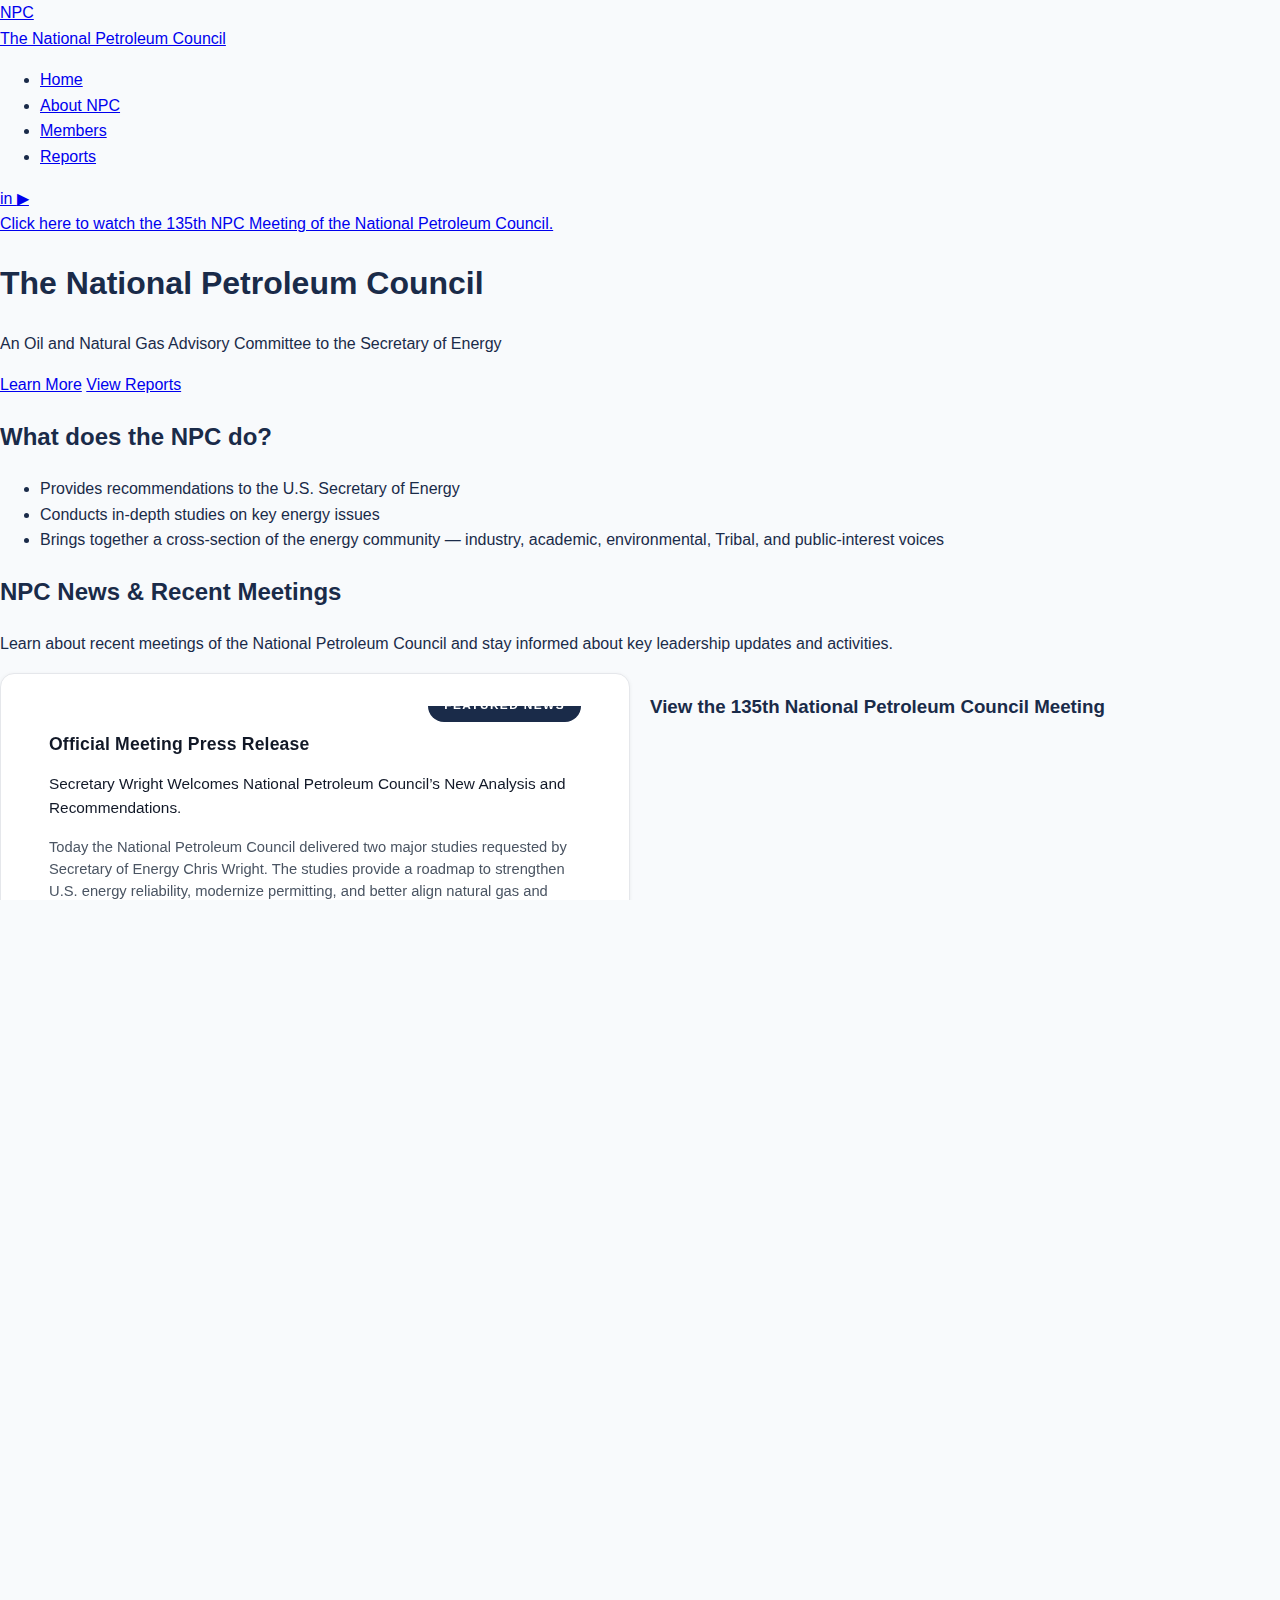
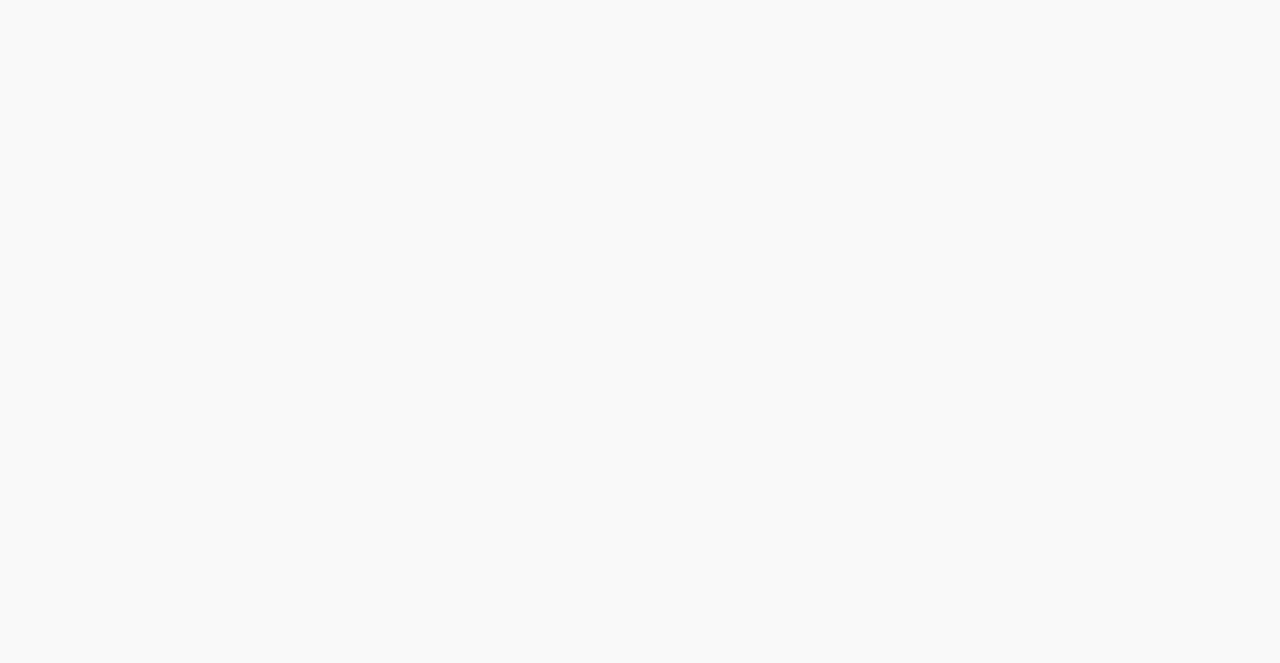
<file: index.html>
<!DOCTYPE html>
<html lang="en">
<head>
  <!-- =========================
       BASIC DOCUMENT METADATA
       ========================= -->
  <meta charset="UTF-8" />
  <meta http-equiv="X-UA-Compatible" content="IE=edge" />

  <!-- =========================
       PAGE TITLE (SEO)
       ========================= -->
  <title>National Petroleum Council (NPC) – Advisory Committee to the U.S. Secretary of Energy</title>

  <!-- =========================
       VIEWPORT / RESPONSIVE
       ========================= -->
  <meta name="viewport" content="width=device-width, initial-scale=1" />

  <!-- =========================
       CORE SEO META TAGS
       ========================= -->
  <meta name="description" content="The National Petroleum Council (NPC) advises the U.S. Secretary of Energy on oil and natural gas issues. Learn about members, reports, studies, and Council meetings." />
  <meta name="robots" content="index,follow,max-image-preview:large" />
  <link rel="canonical" href="https://www.npc.org/" />

  <!-- =========================
       THEME / COLOR SCHEME
       ========================= -->
  <meta name="theme-color" media="(prefers-color-scheme: light)" content="#3c4d97">
  <meta name="theme-color" media="(prefers-color-scheme: dark)" content="#0b1020">
  <meta name="color-scheme" content="light dark">
  <meta name="referrer" content="strict-origin-when-cross-origin">

  <!-- =========================
       OPEN GRAPH / SOCIAL SHARING
       ========================= -->
  <meta property="og:type" content="website">
  <meta property="og:title" content="National Petroleum Council (NPC)">
  <meta property="og:description" content="An Oil and Natural Gas Advisory Committee to the Secretary of Energy.">
  <meta property="og:url" content="https://www.npc.org/">
  <meta property="og:site_name" content="National Petroleum Council">
  <meta property="og:image" content="https://www.npc.org/images/homegifs/NPC-head.gif">
  <meta property="og:image:alt" content="National Petroleum Council logo">
  <meta property="og:image:type" content="image/gif">
  <meta property="og:image:width" content="328">
  <meta property="og:image:height" content="168">

  <!-- =========================
       FAVICONS / PWA MANIFEST
       ========================= -->
  <link rel="icon" href="/favicon.ico">
  <link rel="apple-touch-icon" sizes="180x180" href="/apple-touch-icon.png">
  <link rel="manifest" href="/site.webmanifest">

  <!-- =========================
       SITE STYLESHEETS
       ========================= -->
  <link rel="stylesheet" href="style.css" />

  <!-- =========================
       GOOGLE ANALYTICS (GA4)
       ========================= -->
  <!-- Google tag (gtag.js) -->
  <script async src="https://www.googletagmanager.com/gtag/js?id=G-93EXH3XJ1R"></script>
  <script>
    window.dataLayer = window.dataLayer || [];
    function gtag(){dataLayer.push(arguments);}
    gtag('js', new Date());

    // GA4 config for npc.org
    gtag('config', 'G-93EXH3XJ1R', {
      page_title: 'NPC Main Site'
    });
  </script>

  <!-- =========================
       STRUCTURED DATA (SCHEMA.ORG)
       TYPE: GovernmentOrganization
       ========================= -->
  <script type="application/ld+json">
  {
    "@context":"https://schema.org",
    "@type":"GovernmentOrganization",
    "name":"National Petroleum Council",
    "url":"https://www.npc.org/",
    "logo":"https://www.npc.org/images/homegifs/NPC-head.gif",
    "contactPoint":[
      {
        "@type":"ContactPoint",
        "contactType":"information",
        "email":"info@npc.org",
        "telephone":"+1-202-393-6100"
      }
    ],
    "address":{
      "@type":"PostalAddress",
      "streetAddress":"1101 Vermont Avenue, NW, Suite 300",
      "addressLocality":"Washington",
      "addressRegion":"DC",
      "postalCode":"20005",
      "addressCountry":"US"
    },
    "sameAs":[
      "https://www.linkedin.com/company/national-petroleum-council/",
      "https://www.youtube.com/@NationalPetroleumCouncil"
    ]
  }
  </script>
</head>
<body>

  <!-- =========================
       SITE HEADER + MAIN NAV
       ========================= -->
  <header class="site-header">
    <div class="container">
      <div class="top-bar">
        <!-- Logo + Brand -->
        <a href="index.html" class="logo-wrap">
          <div class="logo-circle">NPC</div>
          <div class="logo-text">The National Petroleum Council</div>
        </a>

        <!-- Primary Navigation -->
        <nav aria-label="Main navigation">
          <ul>
            <li><a href="index.html">Home</a></li>
            <li><a href="about.html">About NPC</a></li>
            <li><a href="members.html">Members</a></li>
            <li><a href="reports.html">Reports</a></li>
          </ul>
        </nav>

        <!-- Social Links (Header) -->
        <div class="social-links">
          <a
            href="https://www.linkedin.com/company/national-petroleum-council/"
            class="social-link"
            target="_blank"
            rel="noopener noreferrer"
            aria-label="LinkedIn"
          >
            in
          </a>

          <a
            href="https://www.youtube.com/@NationalPetroleumCouncil"
            class="social-link social-link--yt"
            target="_blank"
            rel="noopener noreferrer"
            aria-label="YouTube"
          >
            ▶
          </a>
        </div>
      </div>
    </div>
  </header>

  <!-- =========================
       ANNOUNCEMENT / ALERT BAR
       ========================= -->
  <div class="announcement-bar">
    <a
      href="https://www.youtube.com/watch?v=ondgR7b0pbw"
      target="_blank"
      rel="noopener noreferrer"
    >
      Click here to watch the 135th NPC Meeting of the National Petroleum Council.
    </a>
  </div>

  <!-- =========================
       HERO SECTION (INTRO / CTA)
       ========================= -->
  <section class="hero">
    <div class="container">
      <div class="hero-inner">
        <!-- Hero Left: Main Message + CTAs -->
        <div class="hero-left">
          <h1>The National Petroleum Council</h1>
          <p>An Oil and Natural Gas Advisory Committee to the Secretary of Energy</p>

          <div class="hero-actions">
            <a href="about.html" class="btn btn-primary">Learn More</a>
            <a href="reports.html" class="btn btn-ghost">View Reports</a>
          </div>
        </div>

        <!-- Hero Right: What NPC Does (Key Bullets) -->
        <aside class="hero-right">
          <h2>What does the NPC do?</h2>
          <ul class="hero-list">
            <li>Provides recommendations to the U.S. Secretary of Energy</li>
            <li>Conducts in-depth studies on key energy issues</li>
            <li>
              Brings together a cross-section of the energy community — industry, academic,
              environmental, Tribal, and public-interest voices
            </li>
          </ul>
        </aside>
      </div>
    </div>
  </section>

  <!-- =========================
       MAIN CONTENT WRAPPER
       ========================= -->
  <main>

    <!-- =========================
         NEWS & RECENT MEETINGS
         ========================= -->
    <section class="news-section">
      <div class="container">
        <!-- Section Header / Intro Text -->
        <header class="news-header">
          <h2>NPC News &amp; Recent Meetings</h2>
          <p>
            Learn about recent meetings of the National Petroleum Council and stay informed about
            key leadership updates and activities.
          </p>
        </header>

        <div class="news-grid">

<div class="featured-carousel card">
  <div class="carousel-track">

    <!-- Carousel Item 1: Post Meeting Press Release (NEW FIRST ITEM) -->
    <article class="carousel-item">
      <div class="news-feature-tag">Featured News</div>
      <h3>Official Meeting Press Release</h3>
      <p class="news-feature-title">
        Secretary Wright Welcomes National Petroleum Council’s New Analysis and Recommendations.
      </p>
      <p class="news-feature-body">
 Today the National Petroleum Council delivered two major studies requested by Secretary of Energy Chris Wright. The studies provide a roadmap to strengthen U.S. energy reliability, modernize permitting, and better align natural gas and electric systems.
      </p>
      <a
        href="files/CM135_Post_PR_2025-12-03.pdf"
        class="btn btn-outline"
        target="_blank"
        rel="noopener noreferrer"
      >
        View Press Release
      </a>
    </article>

    <!-- Carousel Item 2: Upcoming Meeting (was #1) -->
    <article class="carousel-item">
      <div class="news-feature-tag">Featured News</div>
      <h3>Upcoming Meeting</h3>
      <p class="news-feature-title">
        NPC Announces 135th Meeting Scheduled for December 3, 2025
      </p>
      <p class="news-feature-body">
        The National Petroleum Council will convene the 135th meeting on December 3, 2025, in Washington, D.C. This meeting will present key findings of the permitting and gas-electric 
        coordination studies, along with updates on the Council’s Future Energy Systems report.
      </p>
      <a
        href="files/2025_NPC_Media_Advisory.pdf"
        class="btn btn-outline"
        target="_blank"
        rel="noopener noreferrer"
      >
        View Media Advisory
      </a>
    </article>

    <!-- Carousel Item 3: Leadership Announcement (was #2) -->
    <article class="carousel-item">
      <div class="news-feature-tag">Featured News</div>
      <h3>Leadership Announcement</h3>
      <p class="news-feature-title">
        NPC Announces Appointment of Next Executive Director
      </p>
      <p class="news-feature-body">
        The National Petroleum Council has announced the appointment of its next Executive
        Director. The Executive Director leads the Council's staff in coordinating study
        efforts and supporting Council meetings, ensuring that the Secretary of Energy receives
        timely, well-documented advice on oil and natural gas issues.
      </p>
      <a
        href="files/NPC_Press_Release-New_Executive_Director-2025-7-22.pdf"
        class="btn btn-outline"
        target="_blank"
        rel="noopener noreferrer"
      >
        Read Announcement
      </a>
    </article>

    <!-- Carousel Item 4: Permitting Study Request (was #3) -->
    <article class="carousel-item">
      <div class="news-feature-tag">Study Request</div>
      <h3>Oil and Natural Gas Infrastructure Permitting</h3>
      <p class="news-feature-title">
        NPC Directed to conduct study on Permitting
      </p>
      <p class="news-feature-body">
        In response to a formal request from Secretary of Energy Chris Wright, the Council will
        re-evaluate and update the permitting section of the NPC's 2019 Dynamic Delivery study.
        The study will provide practical recommendations based on current legislation and regulations
        to support streamlined permitting processes and siting of new energy infrastructure.
      </p>
      <a
        href="files/GE_Perm_Req_Ltr.pdf"
        class="btn btn-outline"
        target="_blank"
        rel="noopener noreferrer"
      >
        Read Secretary's Letter
      </a>
    </article>

    <!-- Carousel Item 5: Gas-Electric Coordination Study (was #4) -->
    <article class="carousel-item">
      <div class="news-feature-tag">Study Request</div>
      <h3>Gas-Electric Coordination Study</h3>
      <p class="news-feature-title">
        NPC to Address Critical Misalignment Between Natural Gas and Electric Power Systems
      </p>
      <p class="news-feature-body">
        Secretary Wright has requested the NPC conduct an urgent study on gas-electric coordination
        to address reliability risks stemming from misaligned markets. The study will assess how
        rising natural gas and electricity demand are straining pipelines, examine impacts on energy
        reliability, and recommend actionable strategies to prevent reliability impacts on the
        interconnected systems.
      </p>
      <a
        href="files/GE_Perm_Req_Ltr.pdf"
        class="btn btn-outline"
        target="_blank"
        rel="noopener noreferrer"
      >
        Read Secretary's Letter
      </a>
    </article>

  </div>

  <!-- Carousel Controls: Prev / Dots / Next -->
  <div class="carousel-controls">
    <button class="carousel-btn prev-btn" aria-label="Previous News Item">‹</button>
    <div class="carousel-dots">
      <span class="dot active"></span>
      <span class="dot"></span>
      <span class="dot"></span>
      <span class="dot"></span>
      <span class="dot"></span>
    </div>
    <button class="carousel-btn next-btn" aria-label="Next News Item">›</button>
  </div>
</div>

<!-- Embedded Video: Last NPC Council Meeting -->
<article class="news-video-card">
  <h3 class="news-eyebrow">View the 135th National Petroleum Council Meeting</h3>

  <div class="video-embed">
    <iframe
      src="https://www.youtube.com/embed/ondgR7b0pbw?start=0"
      title="135th Meeting of the National Petroleum Council Video"
      frameborder="0"
      allow="accelerometer; autoplay; clipboard-write; encrypted-media; gyroscope; picture-in-picture; web-share"
      allowfullscreen
    ></iframe>
  </div>

  <p class="news-meta">
    Date: Wednesday, December 3, 2025 &nbsp;|&nbsp; Location: Washington, DC
  </p>
  <p class="news-body">
    The Council convened in Washington, D.C., to receive and consider for approval the final reports on Gas-Electric Coordination and Oil and Gas Infrastructure Permitting, and to receive updates on the Council’s Future Energy Systems report.
  </p>
</article>

        </div>
      </div>
    </section>

    <!-- =========================
         RECENT REPORTS SECTION
         ========================= -->
    <section class="recent-reports">
      <div class="container">
        <!-- Section Header -->
        <header class="section-header">
          <h2>Recent Reports Approved by the Council</h2>
          <p>
            Explore recently approved Council reports providing expert analysis and recommendations
            on critical energy issues.
          </p>
        </header>

        <!-- Report Cards Grid -->
        <div class="recent-reports-grid">

          <!-- Report Card 1 -->
          <article class="recent-report-card">
            <div class="recent-report-cover-wrap">
              <!-- cover image could go here -->
            </div>
            <h3>From Bottleneck to Breakthrough: A Blueprint for Permitting Reform</h3>
            <p class="recent-report-body">
This Report outlines a critical call to action for modernizing the United States’ outdated and fragmented energy infrastructure permitting system. The report highlights how surging energy demand—driven by electrification, AI and data center expansion, and LNG exports—is outpacing the country’s ability to build essential pipelines, power plants, and storage facilities and provides the actionable steps to deliver the energy the nation requires.
            </p>
            <a href="https://permitting.npc.org/" class="btn btn-outline">View report</a>
          </article>

          <!-- Report Card 2 -->
          <article class="recent-report-card">
            <div class="recent-report-cover-wrap">
              <!-- cover image could go here -->
            </div>
            <h3>Reliable Energy: Delivering on the Promise of Gas-Electric Coordination</h3>
            <p class="recent-report-body">
 America’s energy reliability is at growing risk as increasingly interdependent gas and electric systems strain against outdated infrastructure and mismatched market, regulatory, and operational frameworks. Urgent, coordinated action through planning, permitting reform, and investment in fit-for-purpose infrastructure is needed to align the two systems and protect the nation from rising outage and cost risks while strengthening long-term grid resilience.
            </p>
            <a href="https://gaselectric.npc.org/" class="btn btn-outline">View report</a>
          </article>

        </div>
      </div>
    </section>

    <!-- =========================
         INFO CARDS: ABOUT / MEMBERS / REPORTS
         ========================= -->
    <section class="info-section">
      <div class="container">
        <!-- Section Header -->
        <div class="section-header">
          <h2>Explore the National Petroleum Council</h2>
          <p>Use the links below to learn more about the NPC, members, and work.</p>
        </div>

        <!-- Card Grid -->
        <div class="card-grid">
          <!-- Card: About NPC -->
          <article class="card">
            <h3>About NPC</h3>
            <p>Learn about the Council's mission, history, and advisory role to the Secretary of Energy.</p>
            <a href="about.html" class="more-link">Learn more <span>›</span></a>
          </article>

          <!-- Card: Members -->
          <article class="card">
            <h3>Members</h3>
            <p>View current NPC members representing diverse perspectives across the energy community.</p>
            <a href="members.html" class="more-link">View members <span>›</span></a>
          </article>

          <!-- Card: Reports -->
          <article class="card">
            <h3>Reports</h3>
            <p>Access Council reports, studies, and publications on critical energy topics.</p>
            <a href="https://npc.org/reports/rbydoc.html" class="more-link">Browse reports <span>›</span></a>
          </article>
        </div>
      </div>
    </section>

  </main>

  <!-- =========================
       SITE FOOTER
       ========================= -->
  <footer>
    <div class="container">
      <div class="footer-inner">
        <!-- Footer Copyright / Brand Link -->
        <div>
          &copy; <span id="year"></span>
          <a href="https://www.npc.org" target="_blank" rel="noopener">
            National Petroleum Council
          </a>
        </div>

        <!-- Footer Links (Legal / Contact) -->
        <nav class="footer-links" aria-label="Footer legal links">
          <a href="contact.html">Contact</a>
          <a href="privacy.html">Privacy</a>
          <a href="terms.html">Terms of Service</a>
        </nav>
      </div>
    </div>

    <!-- Footer Script: Current Year Injection -->
    <script>
      document.getElementById("year").textContent = new Date().getFullYear();
    </script>
  </footer>

  <!-- =========================
       SITE SCRIPTS (CAROUSEL, ETC.)
       ========================= -->
  <script src="assets/carousel.js"></script>

  <!-- =========================
       GA4 CLICK + PDF DOWNLOAD TRACKING
       - link_click: all non-PDF <a> clicks
       - pdf_click: all <a> clicks to .pdf
       - button_click: real <button> clicks
       ========================= -->
  <!-- data-cfasync="false" stops Cloudflare Rocket Loader from breaking this -->
  <script data-cfasync="false">
    document.addEventListener("DOMContentLoaded", function () {

      function isPdfLink(href) {
        if (!href) return false;
        return href.toLowerCase().indexOf(".pdf") !== -1;
      }

      // Track all <a> clicks
      document.querySelectorAll("a[href]").forEach(function (a) {
        a.addEventListener("click", function () {
          if (typeof gtag !== "function") return;

          var href = a.href || "";
          var linkText = (a.textContent || "").trim();
          var label = linkText !== "" ? linkText : href;

          if (isPdfLink(href)) {
            var fileName = href.split("/").pop();
            gtag("event", "pdf_click", {
              file_name: fileName,
              file_url: href,
              link_text: label,
              page_location: window.location.href,
              transport_type: "beacon"
            });
          } else {
            gtag("event", "link_click", {
              link_url: href,
              link_text: label,
              page_location: window.location.href,
              transport_type: "beacon"
            });
          }
        });
      });

      // Track real <button> elements
      document.querySelectorAll("button").forEach(function (btn) {
        btn.addEventListener("click", function () {
          if (typeof gtag !== "function") return;

          var label = (btn.textContent || "").trim() || btn.id || "button";

          gtag("event", "button_click", {
            button_label: label,
            page_location: window.location.href,
            transport_type: "beacon"
          });
        });
      });
    });
  </script>
</body>
</html>
</file>
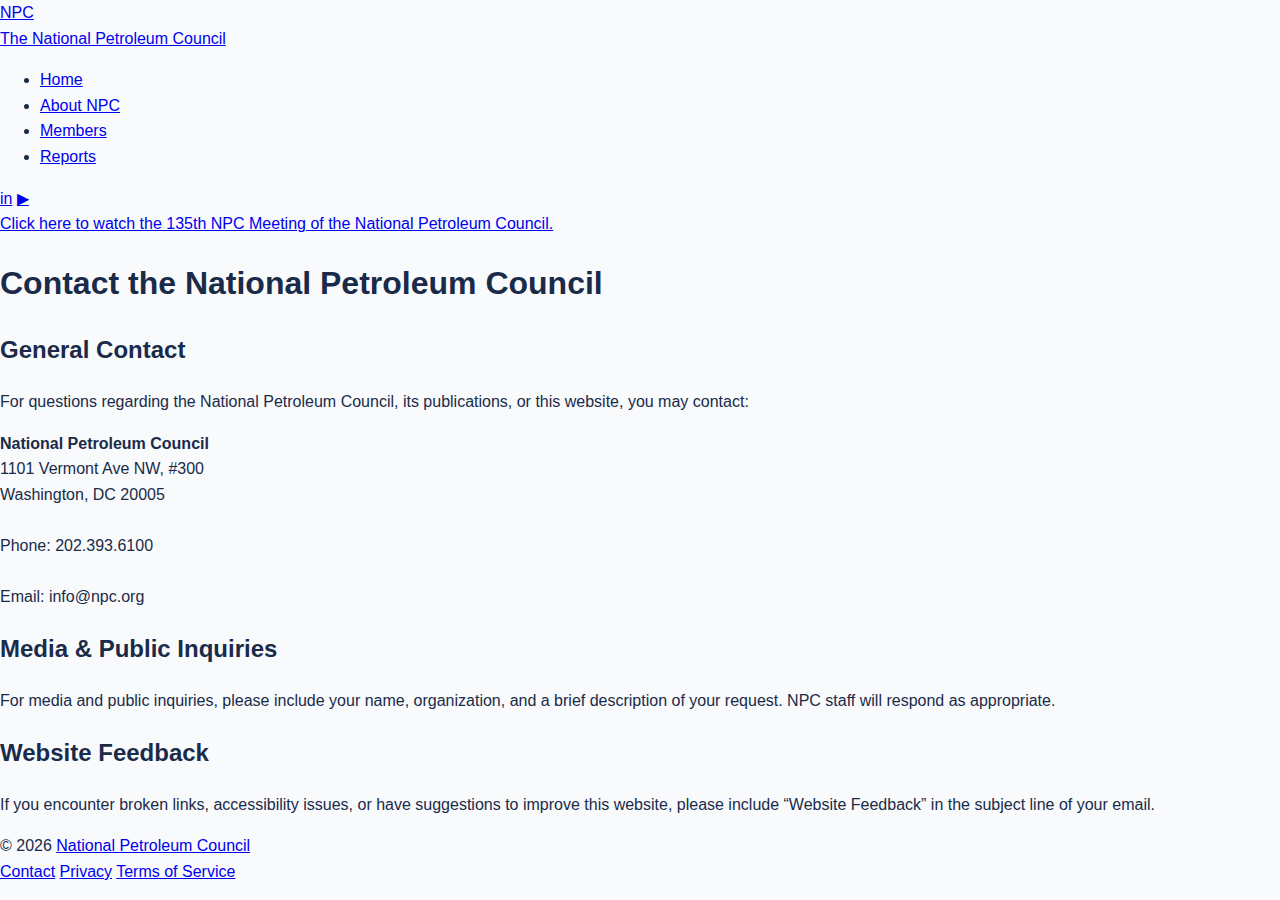
<file: contact.html>
<!DOCTYPE html>
<html lang="en">
<head>
  <!-- =========================
       BASIC DOCUMENT METADATA
       ========================= -->
  <meta charset="UTF-8" />
  <meta http-equiv="X-UA-Compatible" content="IE=edge" />

  <!-- =========================
       PAGE TITLE
       ========================= -->
  <title>Contact – National Petroleum Council</title>

  <!-- =========================
       VIEWPORT / RESPONSIVE
       ========================= -->
  <meta name="viewport" content="width=device-width, initial-scale=1" />

  <!-- =========================
       CORE SEO META TAGS
       ========================= -->
  <meta name="description" content="How to contact the National Petroleum Council regarding publications, meetings, and this website." />
  <meta name="robots" content="index, follow" />
  <link rel="canonical" href="https://www.npc.org/contact.php" />

  <!-- =========================
       OPEN GRAPH / SOCIAL
       ========================= -->
  <meta property="og:type" content="website" />
  <meta property="og:title" content="Contact – National Petroleum Council" />
  <meta property="og:description" content="Contact the National Petroleum Council about publications, meetings, media inquiries, and website feedback." />
  <meta property="og:url" content="https://www.npc.org/contact.php" />

  <!-- =========================
       THEME / COLOR / REFERRER
       ========================= -->
  <meta name="theme-color" media="(prefers-color-scheme: light)" content="#3c4d97">
  <meta name="theme-color" media="(prefers-color-scheme: dark)" content="#0b1020">
  <meta name="color-scheme" content="light dark">
  <meta name="referrer" content="strict-origin-when-cross-origin">

  <!-- =========================
       STRUCTURED DATA – ContactPage
       ========================= -->
  <script type="application/ld+json">
  {
    "@context": "https://schema.org",
    "@type": "ContactPage",
    "name": "Contact the National Petroleum Council",
    "description": "How to contact the National Petroleum Council regarding publications, meetings, media inquiries, and website feedback.",
    "url": "https://www.npc.org/contact.php",
    "isPartOf": {
      "@type": "WebSite",
      "name": "National Petroleum Council",
      "url": "https://www.npc.org/"
    },
    "about": {
      "@type": "GovernmentOrganization",
      "name": "National Petroleum Council",
      "url": "https://www.npc.org/"
    },
    "contactPoint": [{
      "@type": "ContactPoint",
      "contactType": "information",
      "email": "info@npc.org"
    }]
  }
  </script>

  <!-- =========================
       STYLES
       ========================= -->
  <link rel="stylesheet" href="style.css" />

  <!-- =========================
       GOOGLE ANALYTICS (NEW TAG)
       ========================= -->
  <script async src="https://www.googletagmanager.com/gtag/js?id=G-93EXH3XJ1R"></script>
  <script>
    window.dataLayer = window.dataLayer || [];
    function gtag(){dataLayer.push(arguments);}
    gtag('js', new Date());
    gtag('config', 'G-93EXH3XJ1R');
  </script>
</head>

<body>

  <!-- =========================
       HEADER
       ========================= -->
  <header class="site-header">
    <div class="container">
      <div class="top-bar">
        <a href="index.html" class="logo-wrap">
          <div class="logo-circle">NPC</div>
          <div class="logo-text">The National Petroleum Council</div>
        </a>

        <nav aria-label="Main navigation">
          <ul>
            <li><a href="index.html">Home</a></li>
            <li><a href="about.html">About NPC</a></li>
            <li><a href="members.html">Members</a></li>
            <li><a href="reports.html">Reports</a></li>
          </ul>
        </nav>

        <div class="social-links">
          <a
            href="https://www.linkedin.com/company/national-petroleum-council/"
            class="social-link"
            target="_blank"
            rel="noopener noreferrer"
            aria-label="LinkedIn"
          >in</a>
          <a
            href="https://www.youtube.com/@NationalPetroleumCouncil"
            class="social-link social-link--yt"
            target="_blank"
            rel="noopener noreferrer"
            aria-label="YouTube"
          >▶</a>
        </div>
      </div>
    </div>
  </header>

  <!-- =========================
       ANNOUNCEMENT BAR
       ========================= -->
  <div class="announcement-bar">
    <a href="https://www.youtube.com/watch?v=ondgR7b0pbw" target="_blank" rel="noopener noreferrer">
      Click here to watch the 135th NPC Meeting of the National Petroleum Council.
    </a>
  </div>

  <!-- =========================
       PAGE HERO
       ========================= -->
  <section class="hero hero--small">
    <div class="container">
      <div class="hero-inner">
        <div class="hero-left">
          <h1>Contact the National Petroleum Council</h1>
        </div>
      </div>
    </div>
  </section>

  <!-- =========================
       MAIN CONTENT
       ========================= -->
  <main>
    <section class="legal-section">
      <div class="container">
        <article class="legal-content">

          <h2>General Contact</h2>
          <p>
            For questions regarding the National Petroleum Council, its publications, or this website,
            you may contact:
          </p>

<p>
<strong>National Petroleum Council</strong><br/>
1101 Vermont Ave NW, #300<br/>
Washington, DC 20005<br/>
<br/>
Phone: 202.393.6100<br/>
<br/>
Email: info@npc.org
</p>

          <h2>Media &amp; Public Inquiries</h2>
          <p>
            For media and public inquiries, please include your name, organization, and a brief
            description of your request. NPC staff will respond as appropriate.
          </p>

          <h2>Website Feedback</h2>
          <p>
            If you encounter broken links, accessibility issues, or have suggestions to improve this website,
            please include “Website Feedback” in the subject line of your email.
          </p>

        </article>
      </div>
    </section>
  </main>

  <!-- =========================
       FOOTER
       ========================= -->
  <footer>
    <div class="container">
      <div class="footer-inner">
        <div>
          &copy; <span id="year"></span>
          <a href="https://www.npc.org" target="_blank" rel="noopener">
            National Petroleum Council
          </a>
        </div>
        <div class="footer-links">
          <a href="contact.html">Contact</a>
          <a href="privacy.html">Privacy</a>
          <a href="terms.html">Terms of Service</a>
        </div>
      </div>
    </div>

    <script>
      document.getElementById("year").textContent = new Date().getFullYear();
    </script>
  </footer>

</body>
</html>
</file>
<file: style.css>
/* =========================
   ROOT VARIABLES
   ========================= */

:root {
  --npc-blue: #005596;
  --npc-lightblue: #e8f3fc;
  --npc-navy: #1a2b49;
  --npc-gray: #4b5563;
  --npc-light-gray: #f3f4f6;
  --npc-border: #e5e7eb;
  --card-bg: #ffffff;
}

/* =========================
   BASE STYLES
   ========================= */

html,
body {
  height: 100%;
  overflow-x: hidden; /* fixes mobile carousel peeking */
}

body {
  font-family: "Inter", sans-serif;
  margin: 0;
  padding: 0;
  background: #f8fafc;
  color: var(--npc-navy);
  line-height: 1.6;
  -webkit-font-smoothing: antialiased;
}

img {
  max-width: 100%;
  display: block;
}

/* =========================
   NAVIGATION BAR
   ========================= */

.top-nav {
  background: var(--npc-navy);
  padding: 1rem 2rem;
}

.top-nav .content-limit {
  display: flex;
  justify-content: space-between;
  align-items: center;
}

.top-nav h1 {
  margin: 0;
  color: #ffffff;
  font-size: 1.25rem;
  font-weight: 600;
}

/* =========================
   LAYOUT STRUCTURE
   ========================= */

.content-limit {
  max-width: 1100px;
  margin: 0 auto;
  padding: 0 1.2rem;
}

.page-section {
  margin-top: 2.5rem;
}

/* =========================
   GRID
   ========================= */

.news-grid {
  display: grid;
  grid-template-columns: repeat(2, minmax(0, 1fr));
  gap: 1.25rem;
}

@media (max-width: 768px) {
  .news-grid {
    grid-template-columns: minmax(0, 1fr);
  }
}

/* =========================
   CARD STYLE (Shared)
   ========================= */

.card {
  background: var(--card-bg);
  border: 1px solid var(--npc-border);
  box-shadow: 0 1px 4px rgba(15, 23, 42, 0.06);
  border-radius: 14px;
  padding: 1.5rem;
}

/* =========================
   HEADINGS
   ========================= */

.section-title {
  margin: 0 0 0.75rem 0;
  font-size: 1.4rem;
  font-weight: 700;
  letter-spacing: 0.01em;
  color: var(--npc-navy);
}

/* =========================
   CONTENT CARDS
   ========================= */

.news-item h3 {
  margin: 0;
  font-size: 1.05rem;
  font-weight: 600;
  color: var(--npc-navy);
}

.news-item p {
  margin: 0.6rem 0 0;
  font-size: 0.92rem;
  color: var(--npc-gray);
}

/* =========================
   CAROUSEL STYLES — FIXED
   ========================= */

.featured-carousel.card {
  background: var(--card-bg);
  border-radius: 14px;
  padding: 2rem 1.5rem 3rem;
  border: 1px solid var(--npc-border);
  box-shadow: 0 1px 4px rgba(15, 23, 42, 0.06);
  position: relative;
  overflow: hidden; /* primary clipping */
}

/* Sliding container */
.carousel-track {
  display: flex;
  transition: transform 0.5s ease;
  will-change: transform;
  overflow: hidden; /* second clipping point */
}

/* Each slide */
.carousel-item {
  flex: 0 0 100%;
  max-width: 100%;
  margin: 0;
  padding: 1.5rem;
  box-sizing: border-box;
  position: relative;
  display: flex;
  flex-direction: column;
  gap: 0.75rem;
}

/* Slide tag */
.news-feature-tag {
  position: absolute;
  top: -1rem;
  right: 1.5rem;
  background: var(--npc-navy);
  color: #fff;
  padding: 0.4rem 1rem;
  border-radius: 999px;
  font-size: 0.74rem;
  letter-spacing: 0.12em;
  text-transform: uppercase;
  font-weight: 600;
  z-index: 2;
}

/* Headline */
.carousel-item h3 {
  margin: 0;
  font-size: 1.1rem;
  color: #111827;
  font-weight: 600;
  letter-spacing: 0.01em;
}

/* Title */
.news-feature-title {
  margin: 0.1rem 0 0;
  font-size: 0.96rem;
  color: #111827;
  font-weight: 500;
}

/* Body */
.news-feature-body {
  margin: 0.2rem 0 0.4rem;
  font-size: 0.92rem;
  color: #4b5563;
  line-height: 1.5;
}

/* =========================
   CAROUSEL ARROWS
   ========================= */

.carousel-controls {
  position: absolute;
  bottom: 1.2rem;
  right: 1.5rem;
  display: flex;
  gap: 0.4rem;
}

.carousel-arrow {
  width: 32px;
  height: 32px;
  border-radius: 999px;
  border: 1px solid #d1d5db;
  background: #ffffff;
  display: inline-flex;
  align-items: center;
  justify-content: center;
  cursor: pointer;
  font-size: 0.9rem;
  color: #111827;
  transition: background 0.2s ease, transform 0.15s ease, box-shadow 0.2s ease;
}

.carousel-arrow:hover,
.carousel-arrow:focus-visible {
  background: #f3f4f6;
  transform: translateY(-1px);
  box-shadow: 0 1px 3px rgba(15, 23, 42, 0.18);
}

.carousel-arrow:disabled {
  opacity: 0.3;
  cursor: default;
  transform: none;
  box-shadow: none;
}

/* =========================
   CAROUSEL DOTS
   ========================= */

.carousel-dots {
  position: absolute;
  bottom: 1.2rem;
  left: 1.5rem;
  display: flex;
  gap: 0.4rem;
}

.carousel-dots .dot {
  width: 8px;
  height: 8px;
  border-radius: 999px;
  border: 1px solid #d1d5db;
  background: #e5e7eb;
  padding: 0;
  cursor: pointer;
  transition: transform 0.2s ease, background 0.2s ease, border-color 0.2s ease;
}

.carousel-dots .dot.active {
  background: var(--npc-navy);
  border-color: var(--npc-navy);
  transform: scale(1.1);
}

/* =========================
   RESPONSIVE TWEAKS
   ========================= */

@media (max-width: 768px) {
  .featured-carousel.card {
    padding: 1.5rem 1rem 2.5rem;
  }

  .carousel-controls {
    bottom: 1rem;
    right: 1rem;
  }

  .carousel-dots {
    bottom: 1rem;
    left: 1rem;
  }
}

/* Prevent sub-pixel edge peeking on very narrow screens */
@media (max-width: 480px) {
  .featured-carousel.card {
    margin-inline: -1px;
  }
}
/* Apply this fix for screens up to 767px wide (standard mobile breakpoint) */
@media screen and (max-width: 767px) {

    /*
     * 1. HIDE THE OVERFLOW
     * Target the main wrapper of your carousel (the element that directly contains all the slides).
     * This ensures the sides of adjacent items are clipped.
     */
    .your-carousel-container {
        overflow: hidden !important;
        /* You may also need to remove any horizontal padding on the container */
        padding-left: 0 !important;
        padding-right: 0 !important;
    }

    /*
     * 2. SET SLIDES TO FULL WIDTH
     * Target the individual slides within the carousel and force them to 100% width.
     * The !important flag helps ensure it overrides any library-specific styles.
     */
    .your-carousel-container .your-slide-item {
        width: 100% !important;
        margin-left: 0 !important;
        margin-right: 0 !important;
        /* This is also a common fix for some libraries */
        scroll-padding-left: 0 !important;
    }

    /* Optional: If your items are product images or media, this snippet is often helpful */
    /* For example, a similar fix was used on a product media wrapper */
    .product__media-wrapper {
        overflow: hidden !important;
    }

    /* If your carousel is a list (<ul>) of items (<li>)
     * You might need to target the list container to remove any scroll-padding
     */
    .your-carousel-container-ul {
        scroll-padding-left: 0;
    }
}
</file>
